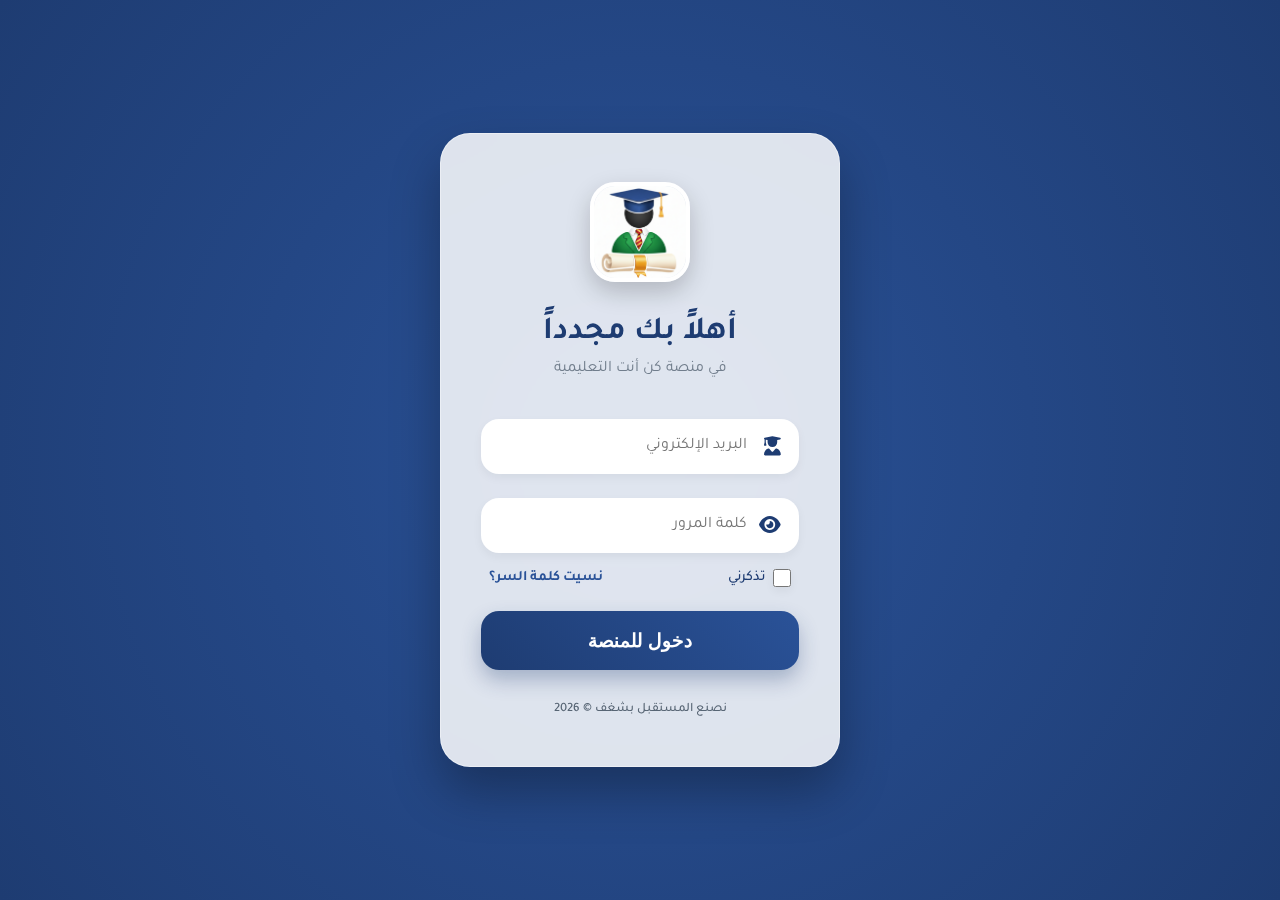
<file: index.html>
<!DOCTYPE html>
<html lang="ar" dir="rtl">
<head>
    <meta charset="UTF-8">
    <meta name="viewport" content="width=device-width, initial-scale=1.0">
    <title>بوابة التميز | منصة كن أنت</title>
    <link rel="stylesheet" href="assets/fonts/tajawal.css">
    <link rel="stylesheet" href="https://cdnjs.cloudflare.com/ajax/libs/font-awesome/6.4.0/css/all.min.css">
    <script src="js/url.js"></script>
    <style>
        :root { 
            --primary: #1e3c72; 
            --secondary: #2a5298;
            --accent: #f39c12; 
            --glass: rgba(255, 255, 255, 0.85);
            --gold-glow: rgba(243, 156, 18, 0.3);
        }

        * { margin: 0; padding: 0; box-sizing: border-box; }

        body { 
            font-family: 'Tajawal', sans-serif; 
            background: radial-gradient(circle at center, #2a5298 0%, #1e3c72 100%);
            height: 100vh; 
            display: flex; 
            align-items: center; 
            justify-content: center; 
            overflow: hidden;
            position: relative;
        }

        /* --- حاوية التساقط (z-index مخصص لتكون خلف الكارد) --- */
        #weather-canvas {
            position: fixed;
            top: 0; left: 0;
            width: 100%; height: 100%;
            z-index: 1; 
            pointer-events: none;
        }

        .drop {
            position: absolute;
            top: -50px;
            animation: fall linear infinite;
            user-select: none;
            color: rgba(255, 255, 255, 0.7);
            text-shadow: 0 0 10px rgba(255, 255, 255, 0.5);
        }

        @keyframes fall {
            0% { transform: translateY(-50px) rotate(0deg); opacity: 0; }
            15% { opacity: 1; }
            85% { opacity: 1; }
            100% { transform: translateY(110vh) rotate(360deg); opacity: 0; }
        }

        /* --- الحاوية الرئيسية الأصلية --- */
        .login-container {
            position: relative;
            z-index: 10;
            width: 100%;
            max-width: 440px;
            padding: 20px;
        }

        .login-card { 
            background: var(--glass);
            backdrop-filter: blur(15px);
            padding: 3rem 2.5rem; 
            border-radius: 30px; 
            box-shadow: 0 25px 50px rgba(0,0,0,0.3); 
            text-align: center;
            border: 1px solid rgba(255, 255, 255, 0.4);
            animation: fadeInScale 0.8s ease-out;
        }

        .brand-logo { 
            width: 100px; height: 100px;
            border-radius: 25px;
            margin-bottom: 1.5rem; 
            box-shadow: 0 10px 25px rgba(0,0,0,0.2);
            border: 4px solid white;
            animation: float 4s ease-in-out infinite;
        }

        h2 { color: var(--primary); font-size: 2rem; margin-bottom: 0.5rem; font-weight: 700; letter-spacing: -1px; }
        .subtitle { color: #576574; font-size: 1rem; margin-bottom: 2.5rem; opacity: 0.8; }

        .input-group { position: relative; margin-bottom: 1.5rem; }
        .input-group i {
            position: absolute; right: 18px; top: 50%;
            transform: translateY(-50%); color: var(--primary);
            font-size: 1.2rem; transition: 0.3s;
        }

        input { 
            width: 100%; padding: 16px 50px 16px 16px; 
            border: 2px solid transparent; border-radius: 18px; 
            font-family: 'Tajawal', sans-serif; font-size: 1rem;
            background: white; transition: all 0.3s ease;
            box-shadow: 0 4px 10px rgba(0,0,0,0.05);
        }

        input:focus { 
            outline: none; border-color: var(--accent); 
            box-shadow: 0 0 20px var(--gold-glow);
            transform: translateY(-2px);
        }

        .extra-options {
            display: flex; justify-content: space-between;
            align-items: center; margin: -0.5rem 0.5rem 1.5rem;
            font-size: 0.9rem;
        }
        .remember-me { display: flex; align-items: center; gap: 8px; color: var(--primary); cursor: pointer; font-weight: 500; }
        .remember-me input { width: 18px; height: 18px; accent-color: var(--accent); cursor: pointer; }
        .forgot-pass { color: var(--secondary); text-decoration: none; font-weight: 600; cursor: pointer; transition: 0.3s; }
        .forgot-pass:hover { color: var(--accent); }

        button { 
            width: 100%; padding: 18px; 
            background: linear-gradient(45deg, var(--primary), var(--secondary));
            color: white; border: none; border-radius: 18px; 
            cursor: pointer; font-size: 1.2rem; font-weight: 700;
            transition: all 0.4s cubic-bezier(0.175, 0.885, 0.32, 1.275); 
            display: flex; align-items: center; justify-content: center; gap: 12px;
            box-shadow: 0 10px 20px rgba(30, 60, 114, 0.3);
        }

        .error-msg { 
            color: #ff4757; font-size: 0.9rem; margin-top: 1.5rem; display: none; 
            background: rgba(255, 71, 87, 0.1); padding: 12px; border-radius: 15px;
            border: 1px solid rgba(255, 71, 87, 0.2);
        }

        @keyframes fadeInScale { from { opacity: 0; transform: scale(0.9); } to { opacity: 1; transform: scale(1); } }
        @keyframes float { 0%, 100% { transform: translateY(0); } 50% { transform: translateY(-10px); } }
        @keyframes spin { to { transform: rotate(360deg); } }

        .loader { 
            display: none; border: 3px solid rgba(255,255,255,0.3); border-top: 3px solid #fff; 
            border-radius: 50%; width: 22px; height: 22px; animation: spin 0.8s linear infinite; 
        }

        .footer-text { margin-top: 2rem; font-size: 0.8rem; color: #576574; font-weight: 500; }
    </style>
</head>
<body>

<div id="weather-canvas"></div>

<div class="login-container">
    <div class="login-card">
        <img src="Logo/Logos.jpg" alt="Logo" class="brand-logo">
        <h2>أهلاً بك مجدداً</h2>
        <p class="subtitle">في منصة كن أنت التعليمية</p>
        
        <form id="loginForm">
            <div class="input-group">
                <input type="email" id="email" placeholder="البريد الإلكتروني" required>
                <i class="fa-solid fa-user-graduate"></i>
            </div>
            
            <div class="input-group">
                <input type="password" id="password" placeholder="كلمة المرور" required>
                <i class="fa-solid fa-eye" id="togglePassword" style="cursor: pointer;"></i>
            </div>

            <div class="extra-options">
                <label class="remember-me">
                    <input type="checkbox" id="rememberMe"> تذكرني
                </label>
                <a href="javascript:void(0)" class="forgot-pass" id="forgotPassLink">نسيت كلمة السر؟</a>
            </div>
            
            <button type="submit" id="loginBtn">
                <span>دخول للمنصة</span>
                <div class="loader" id="loader"></div>
            </button>
        </form>
        
        <div class="error-msg" id="errorMsg"></div>
        <p class="footer-text">نصنع المستقبل بشغف © 2026</p>
    </div>
</div>

<script>
    // --- محرك التساقط التعليمي (تم التثبيت بنجاح) ---
    function initSnow() {
        const container = document.getElementById('weather-canvas');
        if(!container) return;
        const types = ['⚛️', '🧬', 'π', '🧪', '🎓', '💡', '🔭', '💻', '🧠', '📚'];
        const randomIcon = types[Math.floor(Math.random() * types.length)];
        for (let i = 0; i < 40; i++) {
            const drop = document.createElement('div');
            drop.className = 'drop';
            drop.innerHTML = randomIcon;
            drop.style.left = Math.random() * 100 + 'vw';
            drop.style.fontSize = (Math.random() * 15 + 20) + 'px';
            drop.style.animationDuration = (Math.random() * 4 + 4) + 's';
            drop.style.animationDelay = Math.random() * 5 + 's';
            container.appendChild(drop);
        }
    }
    // تشغيل فوري ومضمون
    window.onload = initSnow;

    // --- بقية الوظائف البرمجية (بدون تغيير) ---
    if (localStorage.getItem('student_session')) {
        window.location.href = "home.html";
    }

    const togglePassword = document.querySelector('#togglePassword');
    const passwordInput = document.querySelector('#password');
    togglePassword.addEventListener('click', function() {
        const type = passwordInput.getAttribute('type') === 'password' ? 'text' : 'password';
        passwordInput.setAttribute('type', type);
        this.classList.toggle('fa-eye');
        this.classList.toggle('fa-eye-slash');
    });

    document.getElementById('forgotPassLink').addEventListener('click', function() {
        const configUrl = `${WEB_APP_URL_Main}?action=getSettings`; 
        fetch(configUrl).then(res => res.json()).then(settings => {
            const phoneNumber = settings.Support_Contact || "967778185189";
            const message = "مرحباً إدارة منصة كن أنت، لقد فقدت كلمة المرور الخاصة بي.";
            window.open(`https://wa.me/${phoneNumber}?text=${encodeURIComponent(message)}`, '_blank');
        }).catch(() => window.open("https://wa.me/967778185189", '_blank'));
    });

    document.getElementById('loginForm').addEventListener('submit', function(e) {
        e.preventDefault();
        const btn = document.getElementById('loginBtn');
        const loader = document.getElementById('loader');
        const errorMsg = document.getElementById('errorMsg');
        btn.disabled = true;
        btn.querySelector('span').innerText = "جاري الدخول...";
        loader.style.display = 'block';
        errorMsg.style.display = 'none';

        const loginUrl = `${WEB_APP_URL_Main}?action=loginStudent&email=${encodeURIComponent(document.getElementById('email').value)}&password=${encodeURIComponent(document.getElementById('password').value)}`;

        fetch(loginUrl).then(res => res.json()).then(data => {
            if (data.result === "success") {
                localStorage.setItem('student_session', JSON.stringify(data.data));
              
                window.location.href = "home.html";
            } else { throw new Error(data.message); }
        }).catch(err => {
            errorMsg.innerText = "⚠️ " + (err.message || "خطأ في الاتصال");
            errorMsg.style.display = 'block';
            btn.disabled = false;
            btn.querySelector('span').innerText = "دخول للمنصة";
            loader.style.display = 'none';
        });
    });
</script>
</body>
</html>
</file>
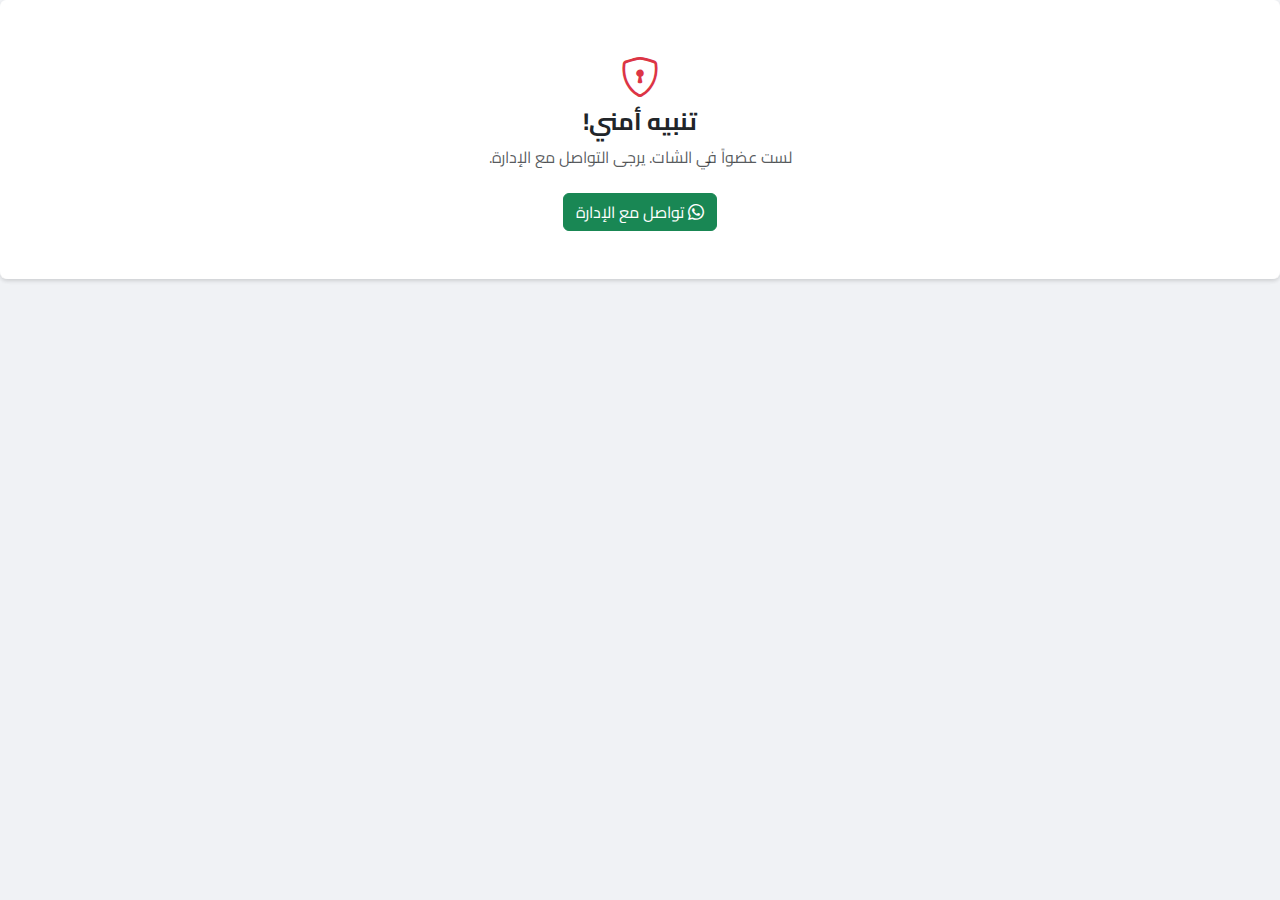
<file: chat.html>
<!DOCTYPE html>
<html dir="rtl">
<head>
  <base target="_top">
  <meta charset="UTF-8">
  <meta name="viewport" content="width=device-width, initial-scale=1.0">
  <title>بوابة الطالب | منصة كن أنت</title>
  <link href="https://cdn.jsdelivr.net/npm/bootstrap@5.3.0/dist/css/bootstrap.min.css" rel="stylesheet">
  <link href="https://cdnjs.cloudflare.com/ajax/libs/font-awesome/6.0.0/css/all.min.css" rel="stylesheet">
  <link href="https://fonts.googleapis.com/css2?family=Cairo:wght@400;700&display=swap" rel="stylesheet">
  <link rel="stylesheet" href="https://cdn.jsdelivr.net/npm/bootstrap-icons@1.11.1/font/bootstrap-icons.css">
  <style>
    /* ... نفس الاستايلات السابقة بدون تغيير ... */
    body { font-family: 'Cairo', sans-serif; background-color: #f0f2f5; padding-bottom: 70px; }
    .rounded-bubble-me { border-radius: 15px 15px 0px 15px; border-right: 4px solid #0d6efd; }
    .rounded-bubble-other { border-radius: 15px 15px 15px 0px; }
    .style-scroll::-webkit-scrollbar { width: 5px; }
    .style-scroll::-webkit-scrollbar-thumb { background: #cbd5e1; border-radius: 10px; }
    .nav-tabs .nav-link.active { color: #0d6efd !important; border-bottom: 3px solid #0d6efd !important; background: transparent; }
    .cursor-pointer { cursor: pointer; }
  </style>
</head>
<body>

<div class="card shadow-sm border-0" dir="rtl" id="main-app-container">
  <div class="card-header bg-white border-0 pt-3">
    <ul class="nav nav-tabs nav-fill" id="mailTab" role="tablist">
      <li class="nav-item">
        <button class="nav-link active fw-bold text-secondary" id="tab-internalMail" data-bs-toggle="tab" data-bs-target="#internalMail" onclick="importMailSection()">
          <i class="bi bi-envelope-paper"></i> البريد الداخلي
        </button>
      </li>
      <li class="nav-item">
        <button class="nav-link fw-bold text-secondary" id="tab-smartChat" data-bs-toggle="tab" data-bs-target="#smartChat" onclick="loadMyChannels()">
          <i class="bi bi-chat-dots"></i> إدارة الشات PRO
        </button>
      </li>
    </ul>
  </div>

  <div class="card-body p-0">
    <div class="tab-content" id="mailTabContent">
      
      <div class="tab-pane fade show active" id="internalMail">
        <div id="mail-section-placeholder" style="height: 550px;" class="text-center p-5">
            <div class="spinner-border text-primary"></div> جاري استدعاء البريد...
        </div>
      </div>

      <div class="tab-pane fade" id="smartChat">
        <div class="row g-0">
          <div class="col-md-4 border-start bg-light" style="height: 550px;">
            <div class="p-3 bg-white border-bottom">
              <h6 class="m-0 fw-bold"><i class="bi bi-hash"></i> غرف الدردشة</h6>
            </div>
            <div id="activeTargetsList" class="list-group list-group-flush overflow-auto style-scroll" style="height: 490px;">
              <small class="text-center p-5 text-muted">جاري تحميل القنوات...</small>
            </div>
          </div>
          <div class="col-md-8 d-flex flex-column h-100" style="height: 550px;">
            <div id="active-channel-info" class="p-3 border-bottom bg-white fw-bold text-primary shadow-sm">
               <i class="bi bi-chat-square-text me-2"></i> نافذة الدردشة
            </div>
            <div id="chatMessagesContainer" class="flex-grow-1 p-3 overflow-auto style-scroll" style="background-color: #e5ddd5; background-image: url('https://user-images.githubusercontent.com/15075759/28719144-86dc0f70-73b1-11e7-911d-60d70fcded21.png');"></div>
            <div class="p-3 bg-light border-t">
              <div class="input-group shadow-sm">
                <input type="text" id="chatMsgInput" class="form-control" placeholder="اكتب رسالة..." onkeypress="if(event.key==='Enter') sendAdminMessage()">
                <button class="btn btn-primary px-4" onclick="sendAdminMessage()"><i class="bi bi-send-fill"></i></button>
              </div>
            </div>
          </div>
        </div>
      </div>

    </div>
  </div>
</div>

<script>
// الإعدادات العالمية المشتركة للملفين
const API_URL = "https://script.google.com/macros/s/AKfycby7nQeowecmBWx3u91Op4vE6x7rKMetaWEY2dFF5dV0KqP1cdMgt0gzZYQIrHgbnUiD/exec";
const userData = localStorage.getItem('student_session');
const user = userData ? JSON.parse(userData) : null;

// التحقق من الهوية
if (!user || !user.studentId) {
    document.getElementById('main-app-container').innerHTML = `
        <div class="text-center p-5 bg-white shadow-sm rounded-3">
            <i class="bi bi-shield-lock text-danger fs-1 mb-3"></i>
            <h4 class="fw-bold">تنبيه أمني!</h4>
            <p class="text-muted">لست عضواً في الشات. يرجى التواصل مع الإدارة.</p>
            <button onclick="contactSupport()" class="btn btn-success mt-2"><i class="bi bi-whatsapp"></i> تواصل مع الإدارة</button>
        </div>`;
}

const currentUserId = user ? user.studentId : null;
const currentUserName = user ? (user.nameAr || "مستخدم") : "ضيف";
let activeChatId = null;

// دالة استدعاء ملف البريد الداخلي ووضعه في مكانه
async function importMailSection() {
    const placeholder = document.getElementById('mail-section-placeholder');
    try {
        const response = await fetch('internalMail.html');
        if (response.ok) {
            const html = await response.text();
            placeholder.parentElement.innerHTML = html;
            
            // تشغيل السكربتات الموجودة داخل الملف المستدعى
            const scripts = placeholder.parentElement.querySelectorAll("script");
            scripts.forEach(oldScript => {
                const newScript = document.createElement("script");
                newScript.text = oldScript.text;
                oldScript.parentNode.replaceChild(newScript, oldScript);
            });
        } else {
            placeholder.innerHTML = "⚠️ فشل تحميل ملف البريد الداخلي";
        }
    } catch (e) { placeholder.innerHTML = "❌ خطأ في الاتصال (CORS). تأكد من استخدام Live Server"; }
}

// وظائف الشات
async function loadMyChannels() {
    if(!currentUserId) return;
    const list = document.getElementById('activeTargetsList');
    list.innerHTML = '<div class="text-center p-4">جاري التحميل...</div>';
    try {
        const [resChannels, resMembers] = await Promise.all([
            fetch(`${API_URL}?action=getUserChannels&studentId=${currentUserId}`),
            fetch(`${API_URL}?action=getAllChatMembers&studentId=${currentUserId}`)
        ]);
        const channels = await resChannels.json();
        const members = await resMembers.json();
        let html = '<div class="p-2 bg-light small fw-bold text-muted border-bottom">القنوات</div>';
        if(Array.isArray(channels)) {
            channels.forEach(ch => {
                html += `<div onclick="selectChatChannel('${ch.id}', '${ch.name}')" class="list-group-item list-group-item-action border-0 border-bottom py-3 cursor-pointer"><div class="fw-bold small">${ch.name}</div></div>`;
            });
        }
        html += '<div class="p-2 bg-light small fw-bold text-muted border-bottom mt-2">المحادثات</div>';
        if(Array.isArray(members)) {
            members.forEach(m => {
                html += `<div onclick="openPrivateChat('${m.id}', '${m.name}')" class="list-group-item list-group-item-action border-0 border-bottom py-3 cursor-pointer"><div class="fw-bold small">${m.name}</div></div>`;
            });
        }
        list.innerHTML = html;
    } catch (e) { list.innerHTML = "⚠️ خطأ في التحميل"; }
}

async function loadChatMessages() {
    if(!activeChatId || !currentUserId) return;
    try {
        const res = await fetch(`${API_URL}?action=getMessages&channelId=${activeChatId}&studentId=${currentUserId}`);
        const msgs = await res.json();
        const container = document.getElementById('chatMessagesContainer');
        container.innerHTML = msgs.map(m => {
            const isMe = String(m.sender) === String(currentUserId);
            return `<div class="d-flex ${isMe ? 'justify-content-start' : 'justify-content-end'} mb-3">
                <div class="p-2 px-3 shadow-sm ${isMe ? 'bg-white rounded-bubble-me' : 'bg-primary text-white rounded-bubble-other'}">${m.content}</div>
            </div>`;
        }).join('');
        container.scrollTop = container.scrollHeight;
    } catch (e) {}
}

async function sendAdminMessage() {
    const input = document.getElementById('chatMsgInput');
    if(!input.value || !activeChatId) return;
    const payload = { senderId: currentUserId, channelId: activeChatId, content: input.value };
    await fetch(API_URL + "?action=sendMessage", { method: 'POST', body: JSON.stringify(payload) });
    input.value = '';
    loadChatMessages();
}

async function openPrivateChat(targetId, targetName) {
    const res = await fetch(`${API_URL}?action=getOrCreatePrivateChat&studentId=${currentUserId}&targetId=${targetId}`);
    const data = await res.json();
    selectChatChannel(data.channelId, targetName);
}

function selectChatChannel(id, name) {
    activeChatId = id;
    document.getElementById('active-channel-info').innerHTML = `<i class="bi bi-chat-square-text text-primary"></i> ${name}`;
    loadChatMessages();
}

async function contactSupport() {
    const res = await fetch(`${API_URL}?action=getSettings`);
    const settings = await res.json();
    window.open(`https://wa.me/${settings.Support_Contact || '967778185189'}`, '_blank');
}

// التشغيل الافتراضي عند فتح الصفحة
window.onload = importMailSection;
</script>
</body>
</html>
</file>
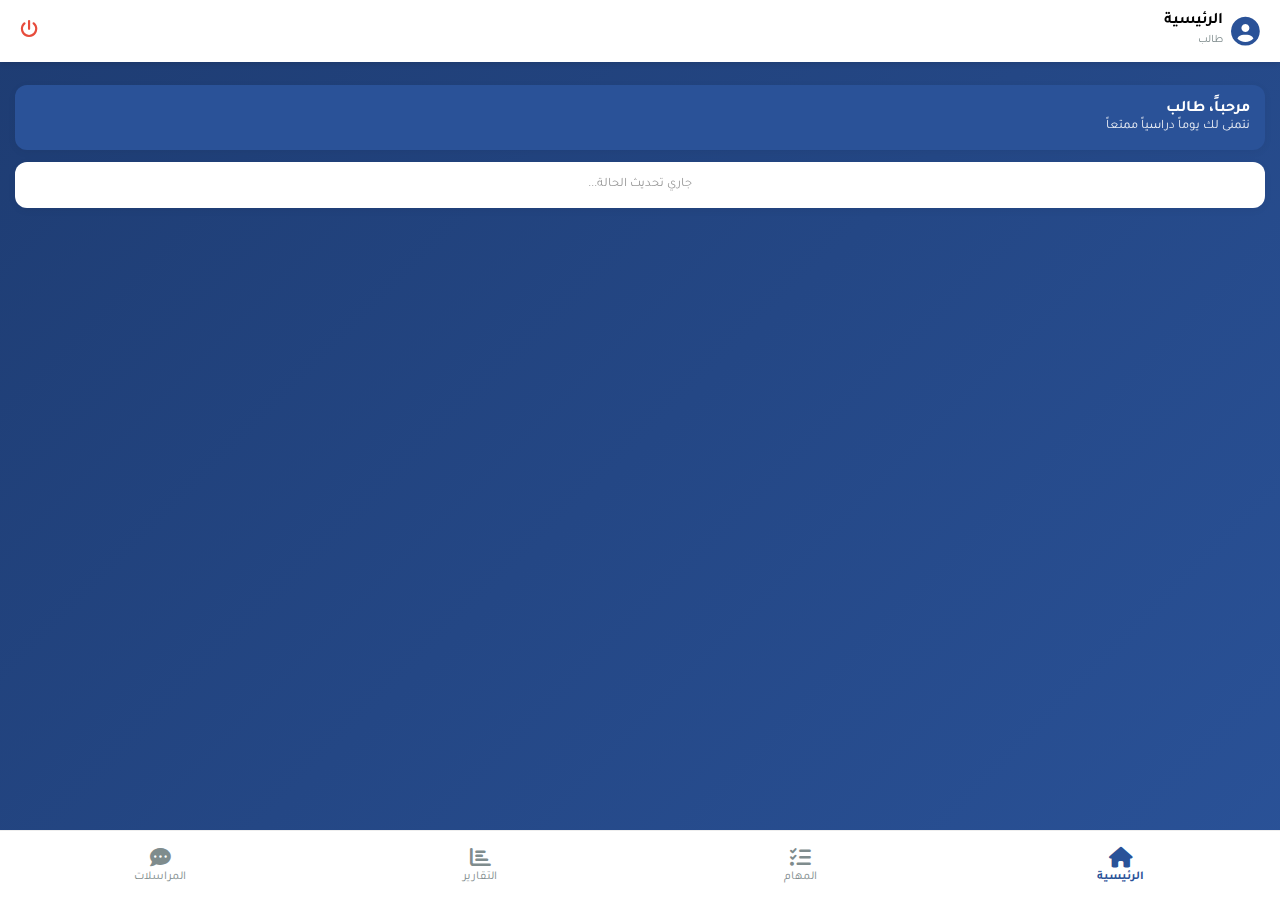
<file: home.html>
<!DOCTYPE html>
<html lang="ar" dir="rtl">
<head>
    <meta charset="UTF-8">
    <meta name="viewport" content="width=device-width, initial-scale=1.0">
    <title>منصة كن أنت | لوحة التحكم</title>
    
    <!-- الروابط الأساسية -->
    <script src="js/url.js"></script>
    
    <!-- استدعاء ملف الخطوط المحلي الخاص بك -->
    <link rel="stylesheet" href="assets/fonts/tajawal.css">
    
    <!-- أيقونات Font Awesome -->
    <link rel="stylesheet" href="https://cdnjs.cloudflare.com/ajax/libs/font-awesome/6.4.0/css/all.min.css">
    
    <style>
        :root { 
            --primary: #1e3c72; 
            --secondary: #2a5298; 
            --accent: #f39c12; 
            --success: #27ae60; 
            --danger: #e74c3c; 
            --bg-light: #f4f7f6;
            /* التأكد من استخدام المتغير المعرف في ملف tajawal.css */
            --main-font: 'Tajawal', Segoe UI, Tahoma, Geneva, Verdana, sans-serif;
        }

        /* تحسين الأداء العام وتطبيق الخط */
        * { 
            margin: 0; 
            padding: 0; 
            box-sizing: border-box; 
            -webkit-tap-highlight-color: transparent;
            font-family: var(--main-font); /* تطبيق الخط الموحد هنا */
        }
        
        body { 
            background: #1e3c72;
            background: linear-gradient(135deg, #1e3c72 0%, #2a5298 100%);
            min-height: 100vh; 
            overflow: hidden;
        }

        /* حاوية الخلفية المتحركة (نسخة خفيفة) */
        #weather-canvas { position: fixed; top: 0; left: 0; width: 100%; height: 100%; z-index: 1; pointer-events: none; }
        .drop { position: absolute; color: rgba(255,255,255,0.1); will-change: transform; }

        header { 
            position: fixed; top: 0; width: 100%; z-index: 100; padding: 12px 20px;
            background: white; display: flex; justify-content: space-between; align-items: center;
            box-shadow: 0 2px 5px rgba(0,0,0,0.1);
        }

        #main-content {
            position: absolute; top: 70px; bottom: 75px;
            width: 100%; overflow-y: auto; padding: 15px; z-index: 10;
            -webkit-overflow-scrolling: touch;
        }

        /* شريط التنقل السفلي */
        .bottom-nav {
            position: fixed; bottom: 0; width: 100%; height: 70px;
            background: white; display: flex; justify-content: space-around; align-items: center;
            z-index: 100; border-top: 1px solid #eee;
        }

        .nav-item { cursor: pointer; text-align: center; color: #7f8c8d; flex: 1; font-size: 0.75rem; }
        .nav-item.active { color: var(--secondary); font-weight: bold; }
        .nav-item i { font-size: 1.3rem; display: block; margin-bottom: 2px; }

        /* الكروت والتبويبات */
        .card { background: white; border-radius: 12px; padding: 15px; margin-bottom: 12px; box-shadow: 0 2px 8px rgba(0,0,0,0.05); }
        
        .tab-menu { display: flex; background: rgba(0,0,0,0.1); border-radius: 8px; margin-bottom: 12px; padding: 4px; gap: 4px; }
        .tab-link { flex: 1; text-align: center; padding: 8px; color: #eee; cursor: pointer; border-radius: 6px; font-size: 0.8rem; }
        .tab-link.active { background: var(--accent); color: white; font-weight: bold; }

        /* تنسيق قائمة المهام */
        .list-entry { 
            display: flex; justify-content: space-between; align-items: center; 
            padding: 10px; border-radius: 8px; background: #f9f9f9; border-right: 4px solid #ddd; margin-bottom: 8px;
        }
        .list-entry.done { border-right-color: var(--success); background: #f0fff4; }
        .list-entry.pending { border-right-color: var(--accent); }

        .btn-status { border: none; padding: 6px 10px; border-radius: 6px; font-size: 0.7rem; cursor: pointer; font-weight: 500; }
        .btn-done { background: var(--success); color: white; }
        .btn-wait { background: #e0e0e0; color: #555; }

        /* أنيميشن التلاشي */
        .fade-in { animation: simpleFade 0.2s ease-out; }
        @keyframes simpleFade { from { opacity: 0; } to { opacity: 1; } }

        @keyframes fall {
            0% { transform: translateY(-20px); opacity: 0; }
            10% { opacity: 1; }
            100% { transform: translateY(100vh); opacity: 0; }
        }
    </style>
</head>
<body>

<div id="weather-canvas"></div>

<header>
    <div style="display: flex; align-items: center; gap: 8px;">
        <i class="fa-solid fa-circle-user" style="color: var(--secondary); font-size: 1.8rem;"></i>
        <div>
            <h4 id="page-title" style="font-size: 1rem; font-weight: 700;">الرئيسية</h4>
            <small id="user-display" style="color: #7f8c8d; font-size: 0.7rem;">جاري التحميل...</small>
        </div>
    </div>
    <button onclick="logout()" style="background:none; border:none; color:var(--danger); font-size:1.1rem;"><i class="fa-solid fa-power-off"></i></button>
</header>

<div id="main-content"></div>

<nav class="bottom-nav">
    <div class="nav-item active" onclick="showSection('home', this)"><i class="fa-solid fa-house"></i><span>الرئيسية</span></div>
    <div class="nav-item" onclick="showSection('tasks', this)"><i class="fa-solid fa-tasks"></i><span>المهام</span></div>
    <div class="nav-item" onclick="showSection('reports', this)"><i class="fa-solid fa-chart-bar"></i><span>التقارير</span></div>
    <div class="nav-item" onclick="showSection('chat', this)"><i class="fa-solid fa-comment-dots"></i><span>المراسلات</span></div>
</nav>

<script>
    // --- 1. إعدادات السيرفر والبيانات ---
    const API_URL = typeof WEB_APP_URL_Main !== 'undefined' ? WEB_APP_URL_Main : "";
    const studentData = JSON.parse(localStorage.getItem('student_session')) || { id: "0", nameAr: "طالب" };
    
    window.onload = () => {
        document.getElementById('user-display').innerText = studentData.nameAr;
        initParticles(); // الرموز الطائرة الخفيفة
        showSection('home');
    };

    // دالة الاتصال بالسيرفر
    async function callServer(action, params = {}) {
        try {
            const url = new URL(API_URL);
            url.searchParams.append('action', action);
            for (let key in params) url.searchParams.append(key, params[key]);
            const response = await fetch(url);
            return await response.json();
        } catch (e) { return null; }
    }

    // --- 2. محرك التنقل بين الأقسام ---
    function showSection(section, el) {
        if(el) {
            const navs = document.querySelectorAll('.nav-item');
            for(let n of navs) n.classList.remove('active');
            el.classList.add('active');
            document.getElementById('page-title').innerText = el.querySelector('span').innerText;
        }

        const container = document.getElementById('main-content');
        
        if (section === 'home') renderHome(container);
        else if (section === 'tasks') renderTasks(container);
        else if (section === 'reports') renderReports(container);
        else if (section === 'chat') window.location.href = 'chat.html';
    }

    // --- 3. قسم الرئيسية ---
    function renderHome(container) {
        container.innerHTML = `
            <div class="fade-in">
                <div class="card" style="background: var(--secondary); color:white;">
                    <h4 style="font-weight:700;">مرحباً، ${studentData.nameAr.split(' ')[0]}</h4>
                    <p style="font-size:0.8rem; opacity:0.9;">نتمنى لك يوماً دراسياً ممتعاً</p>
                </div>
                <div class="card" id="stats-box">
                    <p style="text-align:center; color:#999; font-size:0.8rem;">جاري تحديث الحالة...</p>
                </div>
            </div>
        `;
        callServer('getSummary', { studentId: studentData.id }).then(res => {
            if(res && document.getElementById('stats-box')) {
                document.getElementById('stats-box').innerHTML = `
                    <div style="display:flex; justify-content:space-around; font-size:0.9rem;">
                        <div style="text-align:center"><b>${res.attendance || 0}%</b><br><small>حضور</small></div>
                        <div style="text-align:center"><b>${res.tasks || 0}</b><br><small>مهام</small></div>
                        <div style="text-align:center"><b>${res.points || 0}</b><br><small>نقاط</small></div>
                    </div>
                `;
            }
        });
    }

    // --- 4. قسم المهام (يومية + واجبات) ---
    function renderTasks(container) {
        container.innerHTML = `
            <div class="fade-in">
                <div class="tab-menu">
                    <div class="tab-link active" onclick="switchSubTab('sub-daily', this)">مهام يومية</div>
                    <div class="tab-link" onclick="switchSubTab('sub-hw', this)">واجبات</div>
                </div>
                <div id="sub-daily" class="sub-content">
                    <div class="list-entry pending">
                        <div><b>تحضير درس الغد</b><br><small>مادة العلوم</small></div>
                        <button class="btn-status btn-wait" onclick="toggleTask(this, 'task')">إتمام</button>
                    </div>
                </div>
                <div id="sub-hw" class="sub-content" style="display:none;">
                    <div class="list-entry pending">
                        <div><b>واجب الفيزياء</b><br><small>تسليم إلكتروني</small></div>
                        <button class="btn-status btn-wait" onclick="toggleTask(this, 'hw')">تسليم</button>
                    </div>
                </div>
            </div>
        `;
    }

    function toggleTask(btn, type) {
        const entry = btn.parentElement;
        if(entry.classList.contains('pending')) {
            entry.classList.replace('pending', 'done');
            btn.classList.replace('btn-wait', 'btn-done');
            btn.innerHTML = '<i class="fa-solid fa-check"></i>';
            callServer('updateTask', { studentId: studentData.id, type: type });
        }
    }

    // --- 5. قسم التقارير (4 تبويبات) ---
    function renderReports(container) {
        container.innerHTML = `
            <div class="fade-in">
                <div class="tab-menu" style="overflow-x:auto; white-space: nowrap;">
                    <div class="tab-link active" onclick="switchSubTab('r1', this)">يومي</div>
                    <div class="tab-link" onclick="switchSubTab('r2', this)">أسبوعي</div>
                    <div class="tab-link" onclick="switchSubTab('r3', this)">شهري</div>
                    <div class="tab-link" onclick="switchSubTab('r4', this)">إنجازات</div>
                </div>
                <div id="r1" class="sub-content card"><h6>تقرير اليوم</h6><p>أداء مستقر وتفاعل جيد</p></div>
                <div id="r2" class="sub-content card" style="display:none;"><h6>التقرير الأسبوعي</h6><p>ملخص الأداء الأسبوعي</p></div>
                <div id="r3" class="sub-content card" style="display:none;"><h6>التقرير الشهري</h6><p>تحليل المستوى الدراسي العام</p></div>
                <div id="r4" class="sub-content card" style="display:none;"><h6>الأوسمة والجوائز</h6><p>قائمة إنجازاتك الشخصية</p></div>
            </div>
        `;
    }

    // دوال المساعدة للتبديل الداخلي
    function switchSubTab(id, el) {
        const parent = el.parentElement;
        const links = parent.querySelectorAll('.tab-link');
        links.forEach(l => l.classList.remove('active'));
        el.classList.add('active');

        const section = parent.parentElement;
        const contents = section.querySelectorAll('.sub-content');
        contents.forEach(c => c.style.display = 'none');
        document.getElementById(id).style.display = 'block';
    }

    // الرموز الطائرة (نسخة الأداء السريع)
    function initParticles() {
        const container = document.getElementById('weather-canvas');
        const icons = ['⚛️', '🧬', '💡'];
        for (let i = 0; i < 6; i++) {
            const drop = document.createElement('div');
            drop.className = 'drop';
            drop.innerHTML = icons[Math.floor(Math.random()*icons.length)];
            drop.style.left = Math.random() * 100 + 'vw';
            drop.style.animation = `fall ${Math.random()*5 + 5}s linear infinite`;
            drop.style.animationDelay = Math.random() * 5 + 's';
            container.appendChild(drop);
        }
    }

    function logout() {
        localStorage.removeItem('student_session');
        window.location.href = "index.html";
    }
</script>

</body>
</html>
</file>
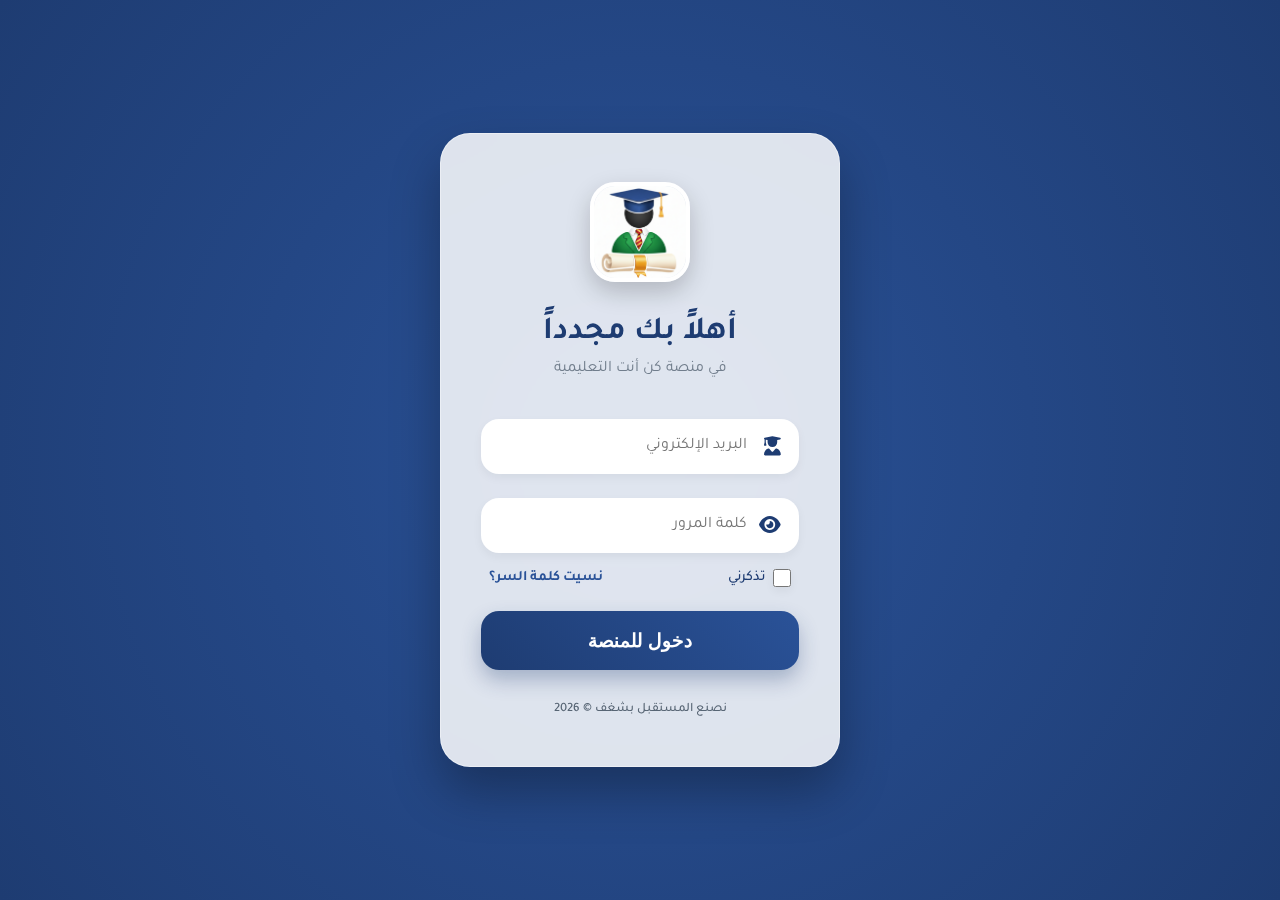
<file: login.html>
<!DOCTYPE html>
<html lang="ar" dir="rtl">
<head>
    <meta charset="UTF-8">
    <meta name="viewport" content="width=device-width, initial-scale=1.0">
    <title>بوابة التميز | منصة كن أنت</title>
     <link rel="stylesheet" href="assets/fonts/tajawal.css">
    <link rel="stylesheet" href="https://cdnjs.cloudflare.com/ajax/libs/font-awesome/6.4.0/css/all.min.css">
    <script src="js/url.js"></script>
    <style>
        :root { 
            --primary: #1e3c72; 
            --secondary: #2a5298;
            --accent: #f39c12; 
            --glass: rgba(255, 255, 255, 0.85);
            --gold-glow: rgba(243, 156, 18, 0.3);
        }

        * { margin: 0; padding: 0; box-sizing: border-box; }

        body { 
            font-family: 'Tajawal', sans-serif; 
            background: radial-gradient(circle at center, #2a5298 0%, #1e3c72 100%);
            height: 100vh; 
            display: flex; 
            align-items: center; 
            justify-content: center; 
            overflow: hidden;
            position: relative;
        }

        /* --- أنميشن المطر الخفيف --- */
        .rain { position: absolute; top: 0; left: 0; width: 100%; height: 100%; z-index: 1; pointer-events: none; }
        .drop {
            position: absolute;
            background: linear-gradient(to bottom, rgba(255,255,255,0) 0%, rgba(255,255,255,0.4) 100%);
            width: 2px;
            height: 80px;
            top: -100px;
            animation: fall 3s linear infinite;
        }
        @keyframes fall { to { transform: translateY(110vh); } }

        /* --- الحاوية الرئيسية --- */
        .login-container {
            position: relative;
            z-index: 10;
            width: 100%;
            max-width: 440px;
            padding: 20px;
        }

        .login-card { 
            background: var(--glass);
            backdrop-filter: blur(15px);
            padding: 3rem 2.5rem; 
            border-radius: 30px; 
            box-shadow: 0 25px 50px rgba(0,0,0,0.3); 
            text-align: center;
            border: 1px solid rgba(255, 255, 255, 0.4);
            animation: fadeInScale 0.8s ease-out;
        }

        .brand-logo { 
            width: 100px; height: 100px;
            border-radius: 25px;
            margin-bottom: 1.5rem; 
            box-shadow: 0 10px 25px rgba(0,0,0,0.2);
            border: 4px solid white;
            animation: float 4s ease-in-out infinite;
        }

        h2 { color: var(--primary); font-size: 2rem; margin-bottom: 0.5rem; font-weight: 700; letter-spacing: -1px; }
        .subtitle { color: #576574; font-size: 1rem; margin-bottom: 2.5rem; opacity: 0.8; }

        /* --- الحقول --- */
        .input-group { position: relative; margin-bottom: 1.5rem; }
        .input-group i {
            position: absolute; right: 18px; top: 50%;
            transform: translateY(-50%); color: var(--primary);
            font-size: 1.2rem; transition: 0.3s;
        }

        input { 
            width: 100%; padding: 16px 50px 16px 16px; 
            border: 2px solid transparent; border-radius: 18px; 
            font-family: 'Tajawal', sans-serif; font-size: 1rem;
            background: white; transition: all 0.3s ease;
            box-shadow: 0 4px 10px rgba(0,0,0,0.05);
        }

        input:focus { 
            outline: none; 
            border-color: var(--accent); 
            box-shadow: 0 0 20px var(--gold-glow);
            transform: translateY(-2px);
        }

        /* --- خيارات إضافية --- */
        .extra-options {
            display: flex; justify-content: space-between;
            align-items: center; margin: -0.5rem 0.5rem 1.5rem;
            font-size: 0.9rem;
        }
        .remember-me { display: flex; align-items: center; gap: 8px; color: var(--primary); cursor: pointer; font-weight: 500; }
        .remember-me input { width: 18px; height: 18px; accent-color: var(--accent); cursor: pointer; }
        .forgot-pass { color: var(--secondary); text-decoration: none; font-weight: 600; cursor: pointer; transition: 0.3s; }
        .forgot-pass:hover { color: var(--accent); }

        /* --- الزر الرئيسي --- */
        button { 
            width: 100%; padding: 18px; 
            background: linear-gradient(45deg, var(--primary), var(--secondary));
            color: white; border: none; border-radius: 18px; 
            cursor: pointer; font-size: 1.2rem; font-weight: 700;
            transition: all 0.4s cubic-bezier(0.175, 0.885, 0.32, 1.275); 
            display: flex; align-items: center; justify-content: center; gap: 12px;
            box-shadow: 0 10px 20px rgba(30, 60, 114, 0.3);
        }

        button:hover { 
            transform: scale(1.03); 
            box-shadow: 0 15px 30px rgba(30, 60, 114, 0.4);
            background: linear-gradient(45deg, var(--secondary), var(--primary));
        }

        .error-msg { 
            color: #ff4757; font-size: 0.9rem; margin-top: 1.5rem; display: none; 
            background: rgba(255, 71, 87, 0.1); padding: 12px; border-radius: 15px;
            border: 1px solid rgba(255, 71, 87, 0.2);
        }

        /* --- الأنميشنز --- */
        @keyframes fadeInScale { from { opacity: 0; transform: scale(0.9); } to { opacity: 1; transform: scale(1); } }
        @keyframes float { 0%, 100% { transform: translateY(0); } 50% { transform: translateY(-10px); } }
        @keyframes spin { to { transform: rotate(360deg); } }

        .loader { 
            display: none; border: 3px solid rgba(255,255,255,0.3); border-top: 3px solid #fff; 
            border-radius: 50%; width: 22px; height: 22px; animation: spin 0.8s linear infinite; 
        }

        .footer-text { margin-top: 2rem; font-size: 0.8rem; color: #576574; font-weight: 500; }
    </style>
</head>
<body>

<div class="rain" id="rainContainer"></div>

<div class="login-container">
    <div class="login-card">
        <img src="Logo/Logos.jpg" alt="Logo" class="brand-logo">
        <h2>أهلاً بك مجدداً</h2>
        <p class="subtitle">في منصة كن أنت التعليمية</p>
        
        <form id="loginForm">
            <div class="input-group">
                <input type="email" id="email" placeholder="البريد الإلكتروني" required>
                <i class="fa-solid fa-user-graduate"></i>
            </div>
            
            <div class="input-group">
                <input type="password" id="password" placeholder="كلمة المرور" required>
                <i class="fa-solid fa-eye" id="togglePassword" style="cursor: pointer;"></i>
            </div>

            <div class="extra-options">
                <label class="remember-me">
                    <input type="checkbox" id="rememberMe"> تذكرني
                </label>
                <a href="javascript:void(0)" class="forgot-pass" id="forgotPassLink">نسيت كلمة السر؟</a>
            </div>
            
            <button type="submit" id="loginBtn">
                <span>دخول للمنصة</span>
                <div class="loader" id="loader"></div>
            </button>
        </form>
        
        <div class="error-msg" id="errorMsg"></div>
        <p class="footer-text">نصنع المستقبل بشغف © 2026</p>
    </div>
</div>

<script>
    // --- توليد قطرات المطر ---
    const rainContainer = document.getElementById('rainContainer');
    for (let i = 0; i < 30; i++) {
        const drop = document.createElement('div');
        drop.className = 'drop';
        drop.style.left = Math.random() * 100 + '%';
        drop.style.animationDuration = (Math.random() * 2 + 1) + 's';
        drop.style.animationDelay = Math.random() * 2 + 's';
        rainContainer.appendChild(drop);
    }

    // --- إظهار وإخفاء كلمة المرور ---
    const togglePassword = document.querySelector('#togglePassword');
    const passwordInput = document.querySelector('#password');
    togglePassword.addEventListener('click', function() {
        const type = passwordInput.getAttribute('type') === 'password' ? 'text' : 'password';
        passwordInput.setAttribute('type', type);
        this.classList.toggle('fa-eye');
        this.classList.toggle('fa-eye-slash');
    });

    // --- وظيفة نسيت كلمة المرور (واتساب) ---
    document.getElementById('forgotPassLink').addEventListener('click', function() {
        const phoneNumber = "967778185189"; // استبدل XXXXXXXX برقمك الخاص بالواتساب مع كود الدولة
        const message = "مرحباً إدارة منصة كن أنت، لقد فقدت كلمة المرور الخاصة بي وأرجو المساعدة في استعادتها.";
        const whatsappUrl = `https://wa.me/${phoneNumber}?text=${encodeURIComponent(message)}`;
        window.open(whatsappUrl, '_blank');
    });

    // --- معالجة الدخول ---
    document.getElementById('loginForm').addEventListener('submit', function(e) {
        e.preventDefault();
        const btn = document.getElementById('loginBtn');
        const loader = document.getElementById('loader');
        const errorMsg = document.getElementById('errorMsg');

        btn.disabled = true;
        btn.querySelector('span').innerText = "جاري الدخول...";
        loader.style.display = 'block';
        errorMsg.style.display = 'none';

        const loginUrl = `${WEB_APP_URL_Main}?action=loginStudent&email=${encodeURIComponent(document.getElementById('email').value)}&password=${encodeURIComponent(document.getElementById('password').value)}`;

        fetch(loginUrl)
            .then(res => res.json())
            .then(data => {
                if (data.result === "success") {
                    localStorage.setItem('student_session', JSON.stringify(data.data));
                    window.location.href = "index.html";
                } else {
                    throw new Error(data.message);
                }
            })
            .catch(err => {
                errorMsg.innerText = "⚠️ " + (err.message || "خطأ في السيرفر");
                errorMsg.style.display = 'block';
                btn.disabled = false;
                btn.querySelector('span').innerText = "دخول للمنصة";
                loader.style.display = 'none';
            });
    });
</script>
</body>
</html>
</file>
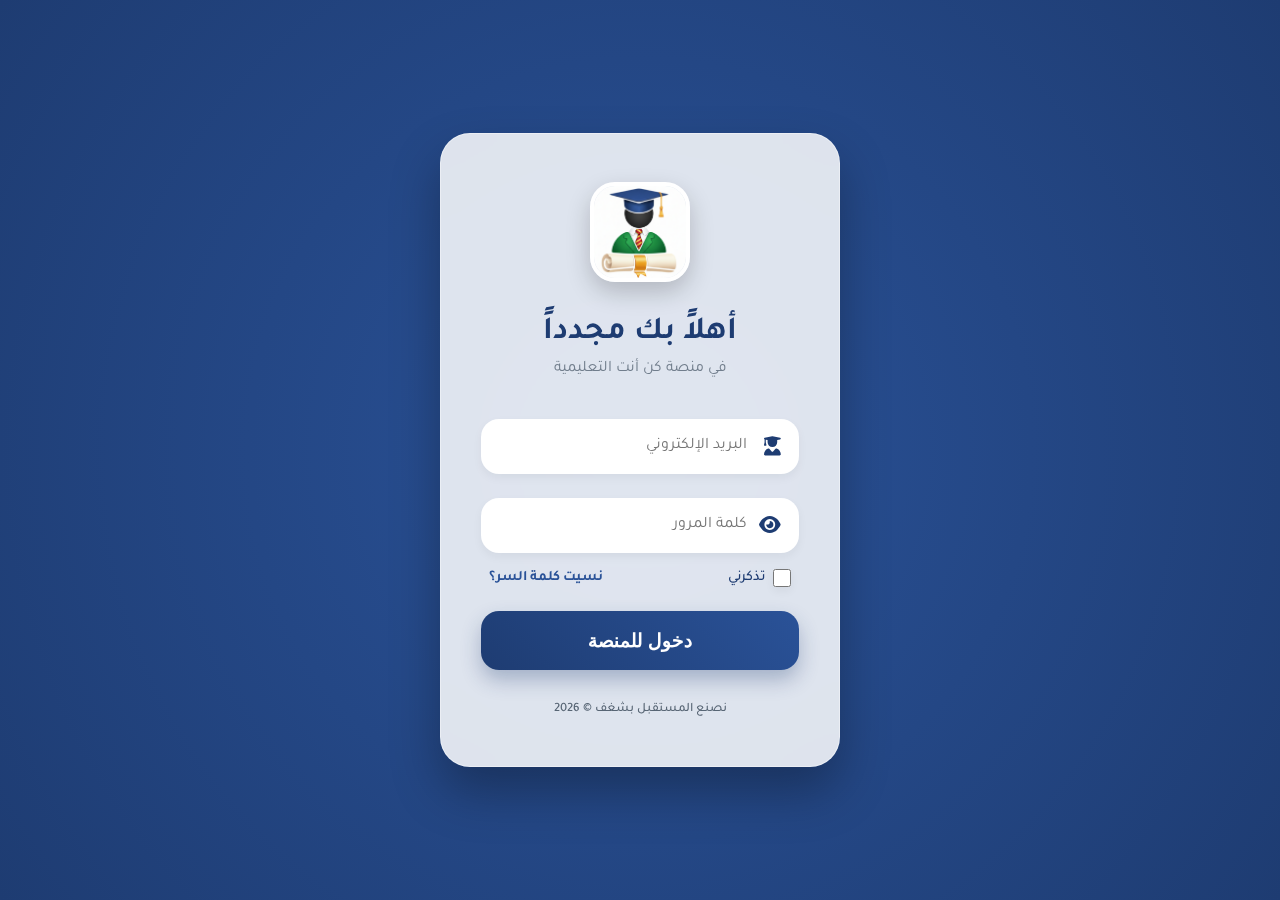
<file: Login.html>
<!DOCTYPE html>
<html lang="ar" dir="rtl">
<head>
    <meta charset="UTF-8">
    <meta name="viewport" content="width=device-width, initial-scale=1.0">
    <title>بوابة التميز | منصة كن أنت</title>
    <link href="https://fonts.googleapis.com/css2?family=Tajawal:wght@400;500;700&display=swap" rel="stylesheet">
    <link rel="stylesheet" href="https://cdnjs.cloudflare.com/ajax/libs/font-awesome/6.4.0/css/all.min.css">
    <script src="js/url.js"></script>
    <style>
        :root { 
            --primary: #1e3c72; 
            --secondary: #2a5298;
            --accent: #f39c12; 
            --glass: rgba(255, 255, 255, 0.85);
            --gold-glow: rgba(243, 156, 18, 0.3);
        }

        * { margin: 0; padding: 0; box-sizing: border-box; }

        body { 
            font-family: 'Tajawal', sans-serif; 
            background: radial-gradient(circle at center, #2a5298 0%, #1e3c72 100%);
            height: 100vh; 
            display: flex; 
            align-items: center; 
            justify-content: center; 
            overflow: hidden;
            position: relative;
        }

        /* --- أنميشن المطر الخفيف --- */
        .rain { position: absolute; top: 0; left: 0; width: 100%; height: 100%; z-index: 1; pointer-events: none; }
        .drop {
            position: absolute;
            background: linear-gradient(to bottom, rgba(255,255,255,0) 0%, rgba(255,255,255,0.4) 100%);
            width: 2px;
            height: 80px;
            top: -100px;
            animation: fall 3s linear infinite;
        }
        @keyframes fall { to { transform: translateY(110vh); } }

        /* --- الحاوية الرئيسية --- */
        .login-container {
            position: relative;
            z-index: 10;
            width: 100%;
            max-width: 440px;
            padding: 20px;
        }

        .login-card { 
            background: var(--glass);
            backdrop-filter: blur(15px);
            padding: 3rem 2.5rem; 
            border-radius: 30px; 
            box-shadow: 0 25px 50px rgba(0,0,0,0.3); 
            text-align: center;
            border: 1px solid rgba(255, 255, 255, 0.4);
            animation: fadeInScale 0.8s ease-out;
        }

        .brand-logo { 
            width: 100px; height: 100px;
            border-radius: 25px;
            margin-bottom: 1.5rem; 
            box-shadow: 0 10px 25px rgba(0,0,0,0.2);
            border: 4px solid white;
            animation: float 4s ease-in-out infinite;
        }

        h2 { color: var(--primary); font-size: 2rem; margin-bottom: 0.5rem; font-weight: 700; letter-spacing: -1px; }
        .subtitle { color: #576574; font-size: 1rem; margin-bottom: 2.5rem; opacity: 0.8; }

        /* --- الحقول --- */
        .input-group { position: relative; margin-bottom: 1.5rem; }
        .input-group i {
            position: absolute; right: 18px; top: 50%;
            transform: translateY(-50%); color: var(--primary);
            font-size: 1.2rem; transition: 0.3s;
        }

        input { 
            width: 100%; padding: 16px 50px 16px 16px; 
            border: 2px solid transparent; border-radius: 18px; 
            font-family: 'Tajawal', sans-serif; font-size: 1rem;
            background: white; transition: all 0.3s ease;
            box-shadow: 0 4px 10px rgba(0,0,0,0.05);
        }

        input:focus { 
            outline: none; 
            border-color: var(--accent); 
            box-shadow: 0 0 20px var(--gold-glow);
            transform: translateY(-2px);
        }

        /* --- خيارات إضافية --- */
        .extra-options {
            display: flex; justify-content: space-between;
            align-items: center; margin: -0.5rem 0.5rem 1.5rem;
            font-size: 0.9rem;
        }
        .remember-me { display: flex; align-items: center; gap: 8px; color: var(--primary); cursor: pointer; font-weight: 500; }
        .remember-me input { width: 18px; height: 18px; accent-color: var(--accent); cursor: pointer; }
        .forgot-pass { color: var(--secondary); text-decoration: none; font-weight: 600; cursor: pointer; transition: 0.3s; }
        .forgot-pass:hover { color: var(--accent); }

        /* --- الزر الرئيسي --- */
        button { 
            width: 100%; padding: 18px; 
            background: linear-gradient(45deg, var(--primary), var(--secondary));
            color: white; border: none; border-radius: 18px; 
            cursor: pointer; font-size: 1.2rem; font-weight: 700;
            transition: all 0.4s cubic-bezier(0.175, 0.885, 0.32, 1.275); 
            display: flex; align-items: center; justify-content: center; gap: 12px;
            box-shadow: 0 10px 20px rgba(30, 60, 114, 0.3);
        }

        button:hover { 
            transform: scale(1.03); 
            box-shadow: 0 15px 30px rgba(30, 60, 114, 0.4);
            background: linear-gradient(45deg, var(--secondary), var(--primary));
        }

        .error-msg { 
            color: #ff4757; font-size: 0.9rem; margin-top: 1.5rem; display: none; 
            background: rgba(255, 71, 87, 0.1); padding: 12px; border-radius: 15px;
            border: 1px solid rgba(255, 71, 87, 0.2);
        }

        /* --- الأنميشنز --- */
        @keyframes fadeInScale { from { opacity: 0; transform: scale(0.9); } to { opacity: 1; transform: scale(1); } }
        @keyframes float { 0%, 100% { transform: translateY(0); } 50% { transform: translateY(-10px); } }
        @keyframes spin { to { transform: rotate(360deg); } }

        .loader { 
            display: none; border: 3px solid rgba(255,255,255,0.3); border-top: 3px solid #fff; 
            border-radius: 50%; width: 22px; height: 22px; animation: spin 0.8s linear infinite; 
        }

        .footer-text { margin-top: 2rem; font-size: 0.8rem; color: #576574; font-weight: 500; }
    </style>
</head>
<body>

<div class="rain" id="rainContainer"></div>

<div class="login-container">
    <div class="login-card">
        <img src="Logo/Logos.jpg" alt="Logo" class="brand-logo">
        <h2>أهلاً بك مجدداً</h2>
        <p class="subtitle">في منصة كن أنت التعليمية</p>
        
        <form id="loginForm">
            <div class="input-group">
                <input type="email" id="email" placeholder="البريد الإلكتروني" required>
                <i class="fa-solid fa-user-graduate"></i>
            </div>
            
            <div class="input-group">
                <input type="password" id="password" placeholder="كلمة المرور" required>
                <i class="fa-solid fa-eye" id="togglePassword" style="cursor: pointer;"></i>
            </div>

            <div class="extra-options">
                <label class="remember-me">
                    <input type="checkbox" id="rememberMe"> تذكرني
                </label>
                <a href="javascript:void(0)" class="forgot-pass" id="forgotPassLink">نسيت كلمة السر؟</a>
            </div>
            
            <button type="submit" id="loginBtn">
                <span>دخول للمنصة</span>
                <div class="loader" id="loader"></div>
            </button>
        </form>
        
        <div class="error-msg" id="errorMsg"></div>
        <p class="footer-text">نصنع المستقبل بشغف © 2026</p>
    </div>
</div>

<script>
    // --- توليد قطرات المطر ---
    const rainContainer = document.getElementById('rainContainer');
    for (let i = 0; i < 30; i++) {
        const drop = document.createElement('div');
        drop.className = 'drop';
        drop.style.left = Math.random() * 100 + '%';
        drop.style.animationDuration = (Math.random() * 2 + 1) + 's';
        drop.style.animationDelay = Math.random() * 2 + 's';
        rainContainer.appendChild(drop);
    }

    // --- إظهار وإخفاء كلمة المرور ---
    const togglePassword = document.querySelector('#togglePassword');
    const passwordInput = document.querySelector('#password');
    togglePassword.addEventListener('click', function() {
        const type = passwordInput.getAttribute('type') === 'password' ? 'text' : 'password';
        passwordInput.setAttribute('type', type);
        this.classList.toggle('fa-eye');
        this.classList.toggle('fa-eye-slash');
    });

    // --- وظيفة نسيت كلمة المرور (واتساب) ---
    document.getElementById('forgotPassLink').addEventListener('click', function() {
        const phoneNumber = "967778185189"; // استبدل XXXXXXXX برقمك الخاص بالواتساب مع كود الدولة
        const message = "مرحباً إدارة منصة كن أنت، لقد فقدت كلمة المرور الخاصة بي وأرجو المساعدة في استعادتها.";
        const whatsappUrl = `https://wa.me/${phoneNumber}?text=${encodeURIComponent(message)}`;
        window.open(whatsappUrl, '_blank');
    });

    // --- معالجة الدخول ---
    document.getElementById('loginForm').addEventListener('submit', function(e) {
        e.preventDefault();
        const btn = document.getElementById('loginBtn');
        const loader = document.getElementById('loader');
        const errorMsg = document.getElementById('errorMsg');

        btn.disabled = true;
        btn.querySelector('span').innerText = "جاري الدخول...";
        loader.style.display = 'block';
        errorMsg.style.display = 'none';

        const loginUrl = `${WEB_APP_URL_Main}?action=loginStudent&email=${encodeURIComponent(document.getElementById('email').value)}&password=${encodeURIComponent(document.getElementById('password').value)}`;

        fetch(loginUrl)
            .then(res => res.json())
            .then(data => {
                if (data.result === "success") {
                    localStorage.setItem('student_session', JSON.stringify(data.data));
                    window.location.href = "index.html";
                } else {
                    throw new Error(data.message);
                }
            })
            .catch(err => {
                errorMsg.innerText = "⚠️ " + (err.message || "خطأ في السيرفر");
                errorMsg.style.display = 'block';
                btn.disabled = false;
                btn.querySelector('span').innerText = "دخول للمنصة";
                loader.style.display = 'none';
            });
    });
</script>
</body>
</html>
</file>
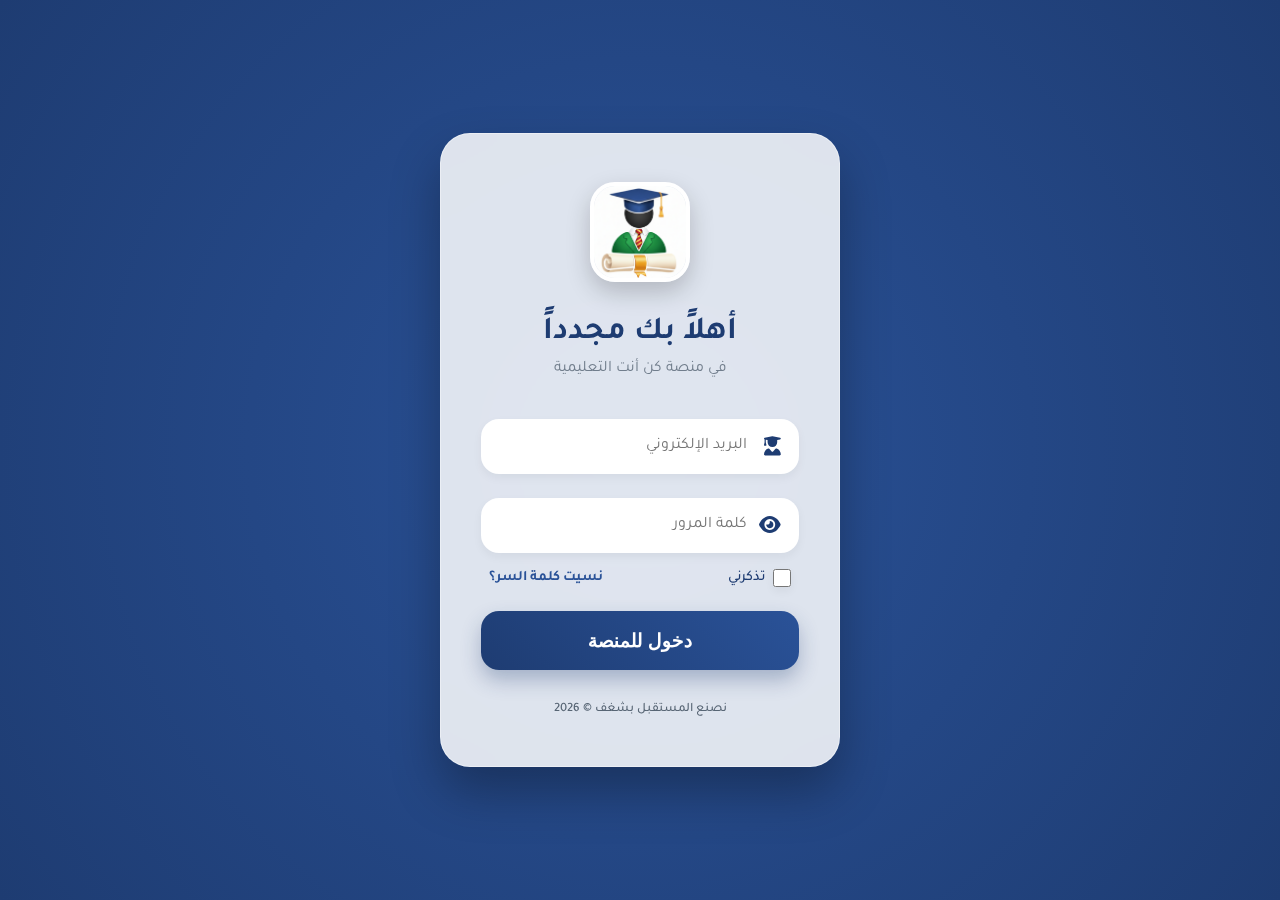
<file: test.html>
<!DOCTYPE html>
<html lang="ar" dir="rtl">
<head>
    <meta charset="UTF-8">
    <meta name="viewport" content="width=device-width, initial-scale=1.0">
    <title>بوابة التميز | منصة كن أنت</title>
    <link href="https://fonts.googleapis.com/css2?family=Tajawal:wght@400;500;700;800&display=swap" rel="stylesheet">
    <link href="https://cdn.jsdelivr.net/npm/bootstrap@5.3.0/dist/css/bootstrap.min.css" rel="stylesheet">
    <link href="https://cdnjs.cloudflare.com/ajax/libs/font-awesome/6.4.0/css/all.min.css" rel="stylesheet">
    <link href="https://cdnjs.cloudflare.com/ajax/libs/animate.css/4.1.1/animate.min.css" rel="stylesheet">
    
    <style>
        :root {
            --primary: #1e3c72;
            --secondary: #2a5298;
            --accent: #f39c12;
            --glass: rgba(255, 255, 255, 0.95);
            --text-main: #2d3436;
        }

        body {
            font-family: 'Tajawal', sans-serif;
            background: #f0f2f5;
            background-image: radial-gradient(circle at 0% 0%, #e9ecef 0%, #dee2e6 100%);
            min-height: 100vh;
            margin: 0;
            overflow-x: hidden;
        }

        /* Sidebar Glassmorphism */
        .sidebar {
            background: linear-gradient(180deg, var(--primary) 0%, var(--secondary) 100%);
            width: 280px;
            height: 100vh;
            position: fixed;
            right: 0;
            top: 0;
            z-index: 1000;
            box-shadow: -5px 0 25px rgba(0,0,0,0.1);
            padding: 1.5rem;
            transition: all 0.4s cubic-bezier(0.4, 0, 0.2, 1);
        }

        .sidebar-brand {
            padding: 1rem;
            text-align: center;
            background: rgba(255,255,255,0.05);
            border-radius: 20px;
            margin-bottom: 2rem;
            border: 1px solid rgba(255,255,255,0.1);
        }

        .nav-link {
            color: rgba(255,255,255,0.7) !important;
            padding: 14px 20px !important;
            margin-bottom: 8px;
            border-radius: 15px;
            font-weight: 500;
            display: flex;
            align-items: center;
            transition: 0.3s all;
            position: relative;
        }

        .nav-link i {
            font-size: 1.2rem;
            margin-left: 15px;
            width: 25px;
            text-align: center;
        }

        .nav-link:hover, .nav-link.active {
            color: white !important;
            background: rgba(255,255,255,0.15);
            transform: translateX(-10px);
        }

        .nav-link.active::after {
            content: '';
            position: absolute;
            right: 0;
            width: 5px;
            height: 20px;
            background: var(--accent);
            border-radius: 10px 0 0 10px;
        }

        /* Main Content */
        .main-wrapper {
            margin-right: 280px;
            padding: 2rem;
            transition: 0.4s;
        }

        /* Top Glass Header */
        .top-header {
            background: var(--glass);
            backdrop-filter: blur(10px);
            border-radius: 25px;
            padding: 1rem 2rem;
            margin-bottom: 2rem;
            border: 1px solid white;
            box-shadow: 0 10px 30px rgba(0,0,0,0.05);
        }

        .stat-card-mini {
            background: #fff;
            padding: 8px 18px;
            border-radius: 15px;
            display: flex;
            align-items: center;
            gap: 10px;
            border: 1px solid #f0f0f0;
            box-shadow: 0 4px 6px rgba(0,0,0,0.02);
        }

        .profile-img-header {
            width: 50px;
            height: 50px;
            border-radius: 15px;
            object-fit: cover;
            border: 2px solid var(--accent);
            cursor: pointer;
            transition: 0.3s;
        }

        .profile-img-header:hover { transform: rotate(5deg) scale(1.1); }

        /* Content Container */
        #dynamic-container {
            animation: fadeInUp 0.5s ease;
        }

        @keyframes fadeInUp {
            from { opacity: 0; transform: translateY(20px); }
            to { opacity: 1; transform: translateY(0); }
        }

        /* Custom Scrollbar */
        ::-webkit-scrollbar { width: 8px; }
        ::-webkit-scrollbar-track { background: #f1f1f1; }
        ::-webkit-scrollbar-thumb { background: var(--secondary); border-radius: 10px; }

        .logout-btn {
            background: rgba(231, 76, 60, 0.15);
            color: #e74c3c !important;
            margin-top: 2rem;
        }

        .logout-btn:hover { background: #e74c3c !important; color: white !important; }
    </style>
</head>
<body>

<aside class="sidebar" id="sidebar">
    <div class="sidebar-brand animate__animated animate__fadeIn">
        <img src="Logo/Logo.png" alt="Logo" style="width: 120px; filter: drop-shadow(0 5px 15px rgba(0,0,0,0.2));">
    </div>
    
    <nav class="nav flex-column">
        <a class="nav-link active" onclick="loadSection('home', this)"><i class="fas fa-th-large"></i> الرئيسية</a>
        <a class="nav-link" onclick="loadSection('courses', this)"><i class="fas fa-graduation-cap"></i> مقرراتي التعليمية</a>
        <a class="nav-link" onclick="loadSection('tasks', this)"><i class="fas fa-list-check"></i> المهام اليومية</a>
        <a class="nav-link" onclick="loadSection('reports', this)"><i class="fas fa-chart-line"></i> مركز التقارير</a>
        <a class="nav-link" onclick="loadSection('control', this)"><i class="fas fa-gamepad"></i> مركز الكنترول</a>
        <a class="nav-link" onclick="loadSection('communication', this)"><i class="fas fa-comments"></i> النقاش والبريد</a>
        <a class="nav-link" onclick="loadSection('achievements', this)"><i class="fas fa-award"></i> إنجازاتي</a>
        
        <a class="nav-link logout-btn mt-5" onclick="logout()"><i class="fas fa-sign-out-alt"></i> تسجيل الخروج</a>
    </nav>
</aside>

<div class="main-wrapper">
    <header class="top-header d-flex justify-content-between align-items-center animate__animated animate__fadeInDown">
        <div>
            <span class="text-muted d-block small">مرحباً بك في عالمك</span>
            <h4 class="mb-0 fw-bold text-dark" id="page-title" style="letter-spacing: -1px;">الرئيسية</h4>
        </div>
        
        <div class="d-flex align-items-center gap-3">
            <div class="stat-card-mini">
                <i class="fas fa-coins text-warning"></i>
                <div>
                    <span class="d-block fw-bold" style="font-size: 0.9rem;" id="userPoints">2450</span>
                    <small class="text-muted" style="font-size: 0.7rem;">نقطة تميز</small>
                </div>
            </div>

            <div class="d-flex align-items-center gap-3 bg-light p-1 ps-3 rounded-4 border">
                <div class="text-end">
                    <div class="fw-bold" style="font-size: 0.9rem;" id="header-userName">جاري التحميل...</div>
                    <span class="badge bg-primary-subtle text-primary rounded-pill" style="font-size: 0.65rem;" id="header-userLevel">المستوى 1</span>
                </div>
                <img id="header-userImg" src="https://via.placeholder.com/50" class="profile-img-header shadow-sm">
            </div>
        </div>
    </header>

    <main id="main-content">
        <div id="content-loader" class="text-center py-5" style="display:none;">
            <div class="spinner-grow text-primary" role="status"></div>
            <p class="mt-3 text-muted fw-bold">نجهز لك مساحتك...</p>
        </div>
        <div id="dynamic-container" class="animate__animated animate__fadeIn">
            </div>
    </main>
</div>

<script src="js/url.js"></script>
<script>
    document.addEventListener("DOMContentLoaded", function() {
        const session = JSON.parse(localStorage.getItem('student_session'));
        if (!session) { window.location.href = 'Login.html'; return; }

        document.getElementById('header-userName').innerText = session.name;
        document.getElementById('header-userLevel').innerText = session.level;
        if (session.image && session.image !== "http://img.url") {
            document.getElementById('header-userImg').src = session.image;
        }

        loadSection('home');
    });

    function loadSection(sectionName, element) {
        const container = document.getElementById('dynamic-container');
        const loader = document.getElementById('content-loader');
        const pageTitle = document.getElementById('page-title');

        const titles = {
            'home': 'لوحة المعلومات',
            'courses': 'أكاديمية التعلم',
            'tasks': 'خطة الإنجاز اليومي',
            'reports': 'بوصلة الأداء',
            'control': 'مركز الكنترول الذكي',
            'communication': 'مجتمع كن أنت',
            'achievements': 'لوحة الشرف والشهادات'
        };

        // UI Updates
        pageTitle.innerText = titles[sectionName] || 'بوابة الطالب';
        if(element) {
            document.querySelectorAll('.nav-link').forEach(l => l.classList.remove('active'));
            element.classList.add('active');
        }

        // Animation & Fetch
        container.style.display = 'none';
        loader.style.display = 'block';

        fetch(`sections/${sectionName}.html`)
            .then(res => { if (!res.ok) throw new Error(); return res.text(); })
            .then(html => {
                setTimeout(() => { // تأخير بسيط لجمالية الأنيميشن
                    container.innerHTML = html;
                    loader.style.display = 'none';
                    container.style.display = 'block';
                    container.classList.add('animate__fadeIn');
                }, 300);
            })
            .catch(() => {
                container.innerHTML = `
                    <div class="text-center py-5 animate__animated animate__shakeX">
                        <i class="fas fa-tools fa-4x text-muted mb-4"></i>
                        <h3 class="text-muted">نعمل على تطوير قسم ${titles[sectionName]}</h3>
                        <p class="text-secondary">سيكون متاحاً قريباً جداً في تجربتكم القادمة</p>
                    </div>`;
                loader.style.display = 'none';
                container.style.display = 'block';
            });
    }

    function logout() {
        if(confirm('هل أنت متأكد من تسجيل الخروج؟')) {
            localStorage.clear();
            window.location.href = 'Login.html';
        }
    }
</script>

</body>
</html>
</file>
<file: assets/fonts/tajawal.css>
/* ========================================================= */
/* تحميل خطوط Tajawal - ملف الخطوط الموحد */
/* ========================================================= */

@font-face {
  font-family: 'Tajawal';
  src: url('../fonts/Tajawal-ExtraLight.ttf') format('truetype');
  font-weight: 200;
}
@font-face {
  font-family: 'Tajawal';
  src: url('../fonts/Tajawal-Light.ttf') format('truetype');
  font-weight: 300;
}
@font-face {
  font-family: 'Tajawal';
  src: url('../fonts/Tajawal-Regular.ttf') format('truetype');
  font-weight: 400;
}
@font-face {
  font-family: 'Tajawal';
  src: url('../fonts/Tajawal-Medium.ttf') format('truetype');
  font-weight: 500;
}
@font-face {
  font-family: 'Tajawal';
  src: url('../fonts/Tajawal-Bold.ttf') format('truetype');
  font-weight: 700;
}
@font-face {
  font-family: 'Tajawal';
  src: url('../fonts/Tajawal-ExtraBold.ttf') format('truetype');
  font-weight: 800;
}
@font-face {
  font-family: 'Tajawal';
  src: url('../fonts/Tajawal-Black.ttf') format('truetype');
  font-weight: 900;
}

:root {
  --main-font: 'Tajawal', sans-serif;
}
</file>
